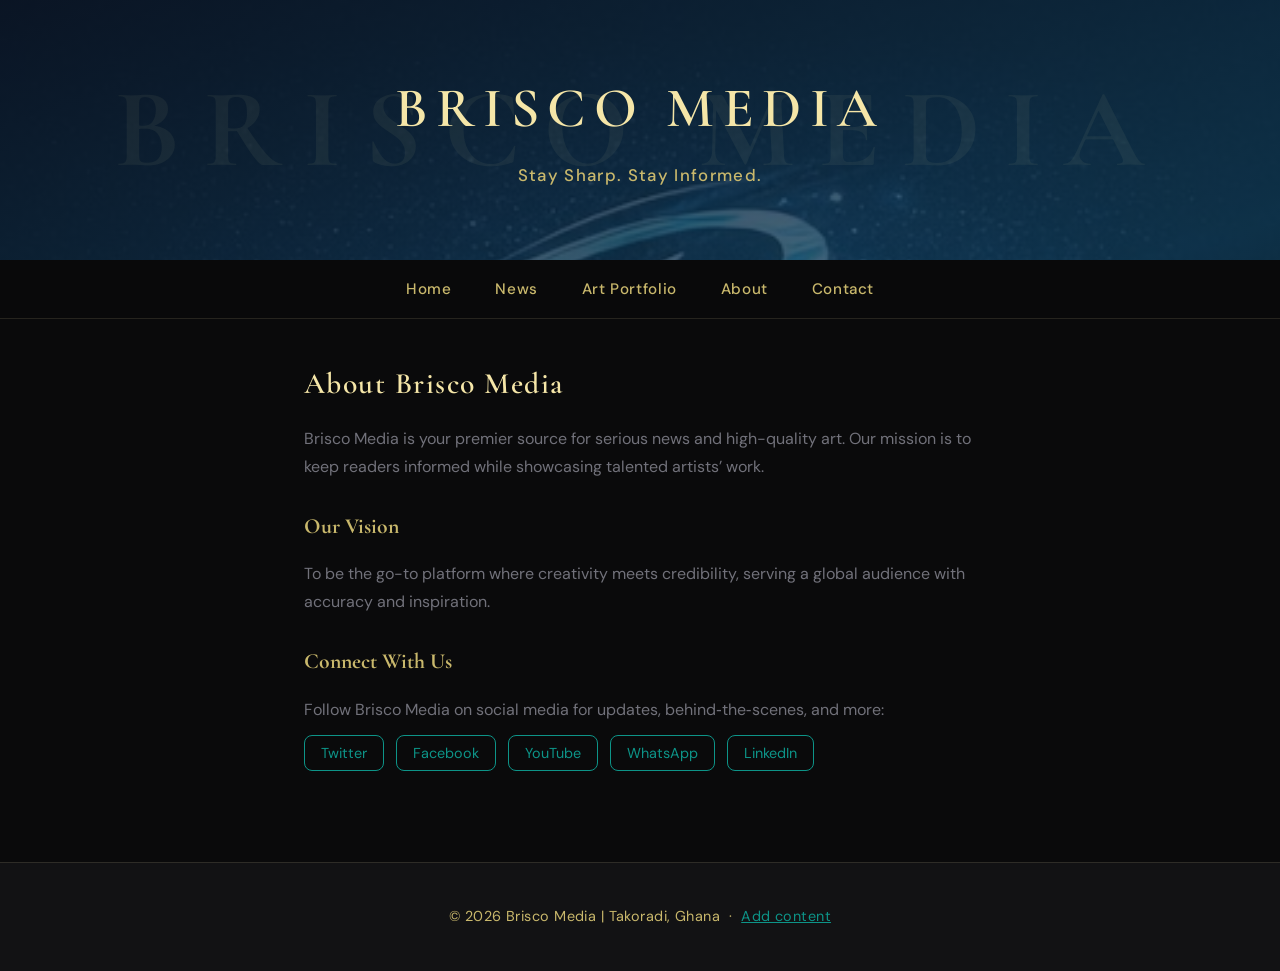
<file: about.html>
<!DOCTYPE html>
<html>
<head>
    <meta charset="UTF-8">
    <meta name="viewport" content="width=device-width, initial-scale=1">
    <title>About - Brisco Media | News &amp; Art | Takoradi, Ghana</title>
    <meta name="description" content="Brisco Media is your source for credible news and creative art. Based in Takoradi, Ghana. Stay sharp, stay informed.">
    <meta name="keywords" content="Brisco Media, about, news Ghana, art portfolio, Bright Kwamet, Takoradi Ghana">
    <link rel="canonical" href="https://briscomedia.com/about.html">
    <meta property="og:type" content="website">
    <meta property="og:title" content="About Brisco Media | News &amp; Art | Takoradi, Ghana">
    <meta property="og:description" content="Credible news and creative art. Brisco Media – Takoradi, Ghana.">
    <meta property="og:url" content="https://briscomedia.com/about.html">
    <meta property="og:site_name" content="Brisco Media">
    <meta property="og:image" content="https://briscomedia.com/images/file_00000000142c71f8aa78889ea8dfe3db~2.png">
    <meta property="og:locale" content="en_GH">
    <meta name="twitter:card" content="summary_large_image">
    <meta name="twitter:title" content="About Brisco Media | Takoradi, Ghana">
    <meta name="twitter:description" content="Credible news and creative art. Brisco Media – Takoradi, Ghana.">
    <link rel="stylesheet" href="style.css">
</head>
<body>

<header>
    <h1 class="main-title">Brisco Media</h1>
    <p>Stay Sharp. Stay Informed.</p>
</header>

<nav>
    <a href="index.html">Home</a>
    <a href="news.html">News</a>
    <a href="gallery.html">Art Portfolio</a>
    <a href="about.html">About</a>
    <a href="contact.html">Contact</a>
</nav>

<section class="content">
    <h2>About Brisco Media</h2>
    <p>Brisco Media is your premier source for serious news and high-quality art. Our mission is to keep readers informed while showcasing talented artists’ work.</p>
    <h3>Our Vision</h3>
    <p>To be the go-to platform where creativity meets credibility, serving a global audience with accuracy and inspiration.</p>
    <h3>Connect With Us</h3>
    <p>Follow Brisco Media on social media for updates, behind‑the‑scenes, and more:</p>
    <ul class="social-list">
        <li><a href="https://twitter.com/brightkwamet" target="_blank" rel="noopener noreferrer">Twitter</a></li>
        <li><a href="https://www.facebook.com/brightkwamet" target="_blank" rel="noopener noreferrer">Facebook</a></li>
        <li><a href="https://www.youtube.com/@brightkwamet" target="_blank" rel="noopener noreferrer">YouTube</a></li>
        <li><a href="https://wa.me/233248897239" target="_blank" rel="noopener noreferrer">WhatsApp</a></li>
        <li><a href="https://www.linkedin.com/in/brightkwamet" target="_blank" rel="noopener noreferrer">LinkedIn</a></li>
    </ul>
</section>

<footer>
    <p>© 2026 Brisco Media | Takoradi, Ghana &nbsp;·&nbsp; <a href="add-content.html" style="color: var(--accent);">Add content</a></p>
</footer>

</body>
</html>
</file>
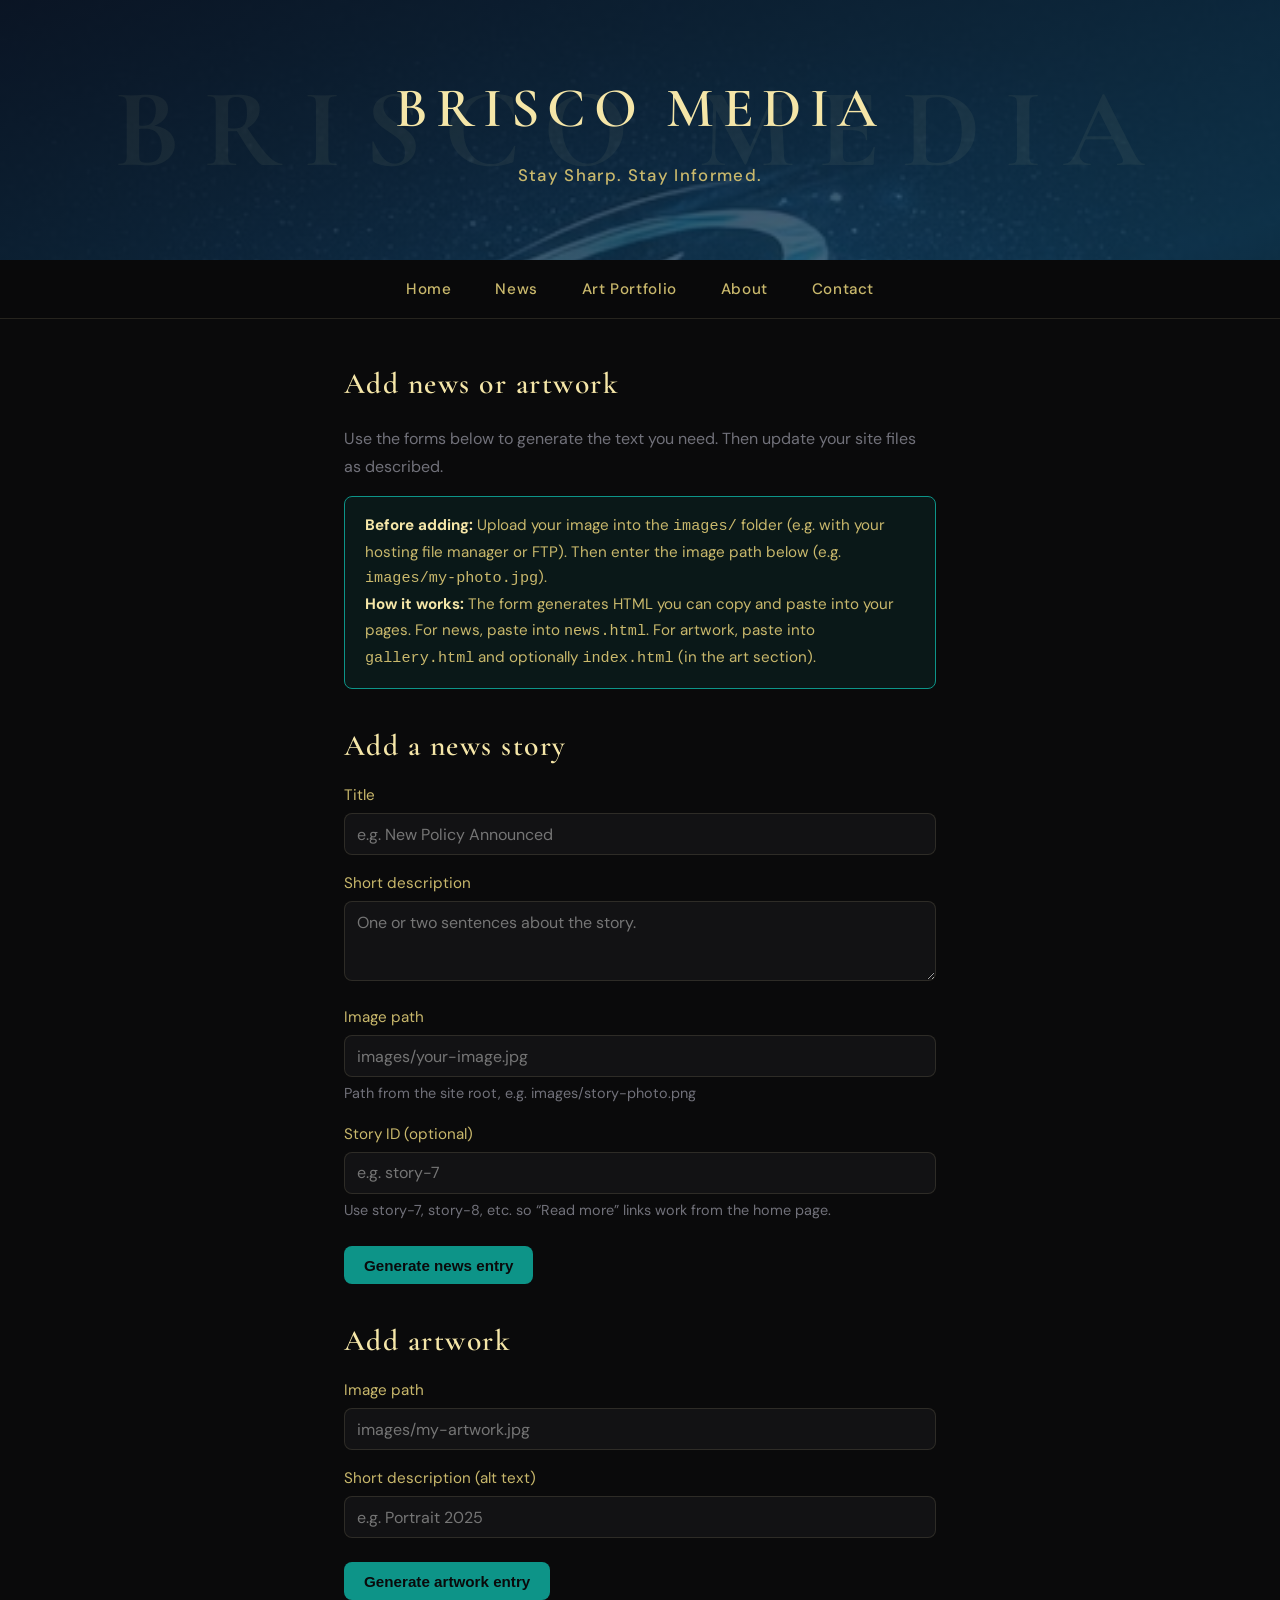
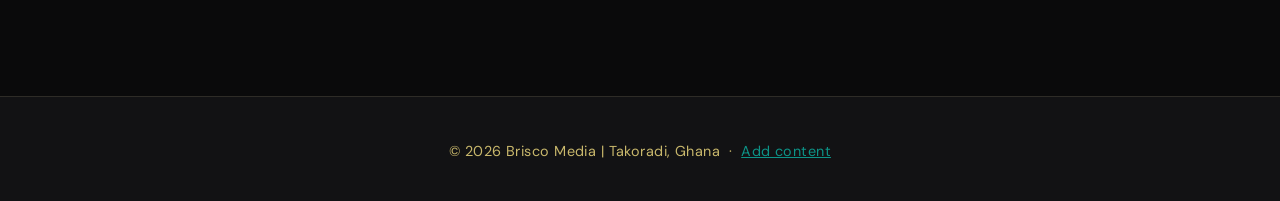
<file: add-content.html>
<!DOCTYPE html>
<html lang="en">
<head>
    <meta charset="UTF-8">
    <meta name="viewport" content="width=device-width, initial-scale=1">
    <title>Add News &amp; Artwork - Brisco Media</title>
    <meta name="robots" content="noindex">
    <link rel="stylesheet" href="style.css">
    <style>
        .add-content-page .content { max-width: 640px; }
        .add-content-page h2 { margin-top: 2rem; margin-bottom: 0.75rem; }
        .add-content-page h2:first-of-type { margin-top: 0; }
        .add-content-page .form-group { margin-bottom: 1rem; }
        .add-content-page label { display: block; margin-bottom: 0.25rem; color: var(--text-soft); font-size: 0.95rem; }
        .add-content-page input[type="text"],
        .add-content-page textarea { width: 100%; padding: 0.6rem 0.75rem; border: 1px solid var(--border); border-radius: 8px; background: var(--bg-elevated); color: var(--text); font-family: inherit; font-size: 1rem; }
        .add-content-page textarea { min-height: 80px; resize: vertical; }
        .add-content-page .btn { display: inline-block; padding: 0.65rem 1.25rem; background: var(--accent); color: var(--bg); border: none; border-radius: 8px; font-weight: 600; font-size: 0.95rem; cursor: pointer; margin-top: 0.5rem; transition: background 0.2s; }
        .add-content-page .btn:hover { background: var(--accent-hover); }
        .add-content-page .output-box { margin-top: 1rem; padding: 1rem; background: var(--bg-elevated); border: 1px solid var(--border); border-radius: 8px; }
        .add-content-page .output-box pre { margin: 0; white-space: pre-wrap; word-break: break-all; font-size: 0.85rem; color: var(--text-soft); }
        .add-content-page .output-box textarea { min-height: 120px; font-size: 0.8rem; }
        .add-content-page .steps { background: rgba(13, 148, 136, 0.1); border: 1px solid var(--accent); border-radius: 8px; padding: 1rem 1.25rem; margin-bottom: 1.5rem; font-size: 0.95rem; color: var(--text-soft); }
        .add-content-page .steps strong { color: var(--text); }
        .add-content-page .hint { font-size: 0.9rem; color: var(--muted); margin-top: 0.25rem; }
    </style>
</head>
<body class="add-content-page">

<header>
    <h1 class="main-title">Brisco Media</h1>
    <p>Stay Sharp. Stay Informed.</p>
</header>

<nav>
    <a href="index.html">Home</a>
    <a href="news.html">News</a>
    <a href="gallery.html">Art Portfolio</a>
    <a href="about.html">About</a>
    <a href="contact.html">Contact</a>
</nav>

<section class="content">
    <h2>Add news or artwork</h2>
    <p>Use the forms below to generate the text you need. Then update your site files as described.</p>

    <div class="steps">
        <strong>Before adding:</strong> Upload your image into the <code>images/</code> folder (e.g. with your hosting file manager or FTP). Then enter the image path below (e.g. <code>images/my-photo.jpg</code>).<br>
        <strong>How it works:</strong> The form generates HTML you can copy and paste into your pages. For news, paste into <code>news.html</code>. For artwork, paste into <code>gallery.html</code> and optionally <code>index.html</code> (in the art section).
    </div>

    <!-- Add News -->
    <h2>Add a news story</h2>
    <form id="form-news">
        <div class="form-group">
            <label for="news-title">Title</label>
            <input type="text" id="news-title" required placeholder="e.g. New Policy Announced">
        </div>
        <div class="form-group">
            <label for="news-desc">Short description</label>
            <textarea id="news-desc" required placeholder="One or two sentences about the story."></textarea>
        </div>
        <div class="form-group">
            <label for="news-image">Image path</label>
            <input type="text" id="news-image" required placeholder="images/your-image.jpg">
            <p class="hint">Path from the site root, e.g. images/story-photo.png</p>
        </div>
        <div class="form-group">
            <label for="news-id">Story ID (optional)</label>
            <input type="text" id="news-id" placeholder="e.g. story-7">
            <p class="hint">Use story-7, story-8, etc. so “Read more” links work from the home page.</p>
        </div>
        <button type="submit" class="btn">Generate news entry</button>
    </form>
    <div id="news-output" class="output-box" style="display:none;">
        <p><strong>What to do:</strong></p>
        <ol style="margin: 0.5rem 0 0.75rem 1.25rem; color: var(--text-soft);">
            <li>Copy the HTML below.</li>
            <li>Open <code>news.html</code> in a text editor.</li>
            <li>Paste it inside the <code>&lt;section class="news-grid"&gt;</code>, before the closing <code>&lt;/section&gt;</code></li>
            <li>To show it on the home page as Trending, also paste the trending card into <code>index.html</code> inside <code>&lt;div class="trending-grid"&gt;</code>.</li>
        </ol>
        <label style="display:block; margin-top: 0.5rem;">News card (paste into news.html):</label>
        <textarea id="news-html-out" readonly></textarea>
        <label style="display:block; margin-top: 1rem;">Trending card (optional – paste into index.html):</label>
        <textarea id="news-trending-out" readonly></textarea>
    </div>

    <!-- Add Artwork -->
    <h2>Add artwork</h2>
    <form id="form-art">
        <div class="form-group">
            <label for="art-src">Image path</label>
            <input type="text" id="art-src" required placeholder="images/my-artwork.jpg">
        </div>
        <div class="form-group">
            <label for="art-alt">Short description (alt text)</label>
            <input type="text" id="art-alt" placeholder="e.g. Portrait 2025">
        </div>
        <button type="submit" class="btn">Generate artwork entry</button>
    </form>
    <div id="art-output" class="output-box" style="display:none;">
        <p><strong>What to do:</strong></p>
        <ol style="margin: 0.5rem 0 0.75rem 1.25rem; color: var(--text-soft);">
            <li>Copy the HTML below.</li>
            <li>Open <code>gallery.html</code> in a text editor.</li>
            <li>Paste it inside <code>&lt;div class="art-grid"&gt;</code>, before the closing <code>&lt;/div&gt;</code>.</li>
            <li>To show on the home page, also paste into <code>index.html</code> inside <code>&lt;div class="art-grid"&gt;</code> in the Art section.</li>
        </ol>
        <label style="display:block; margin-top: 0.5rem;">Artwork (copy and paste into gallery.html and index.html):</label>
        <textarea id="art-html-out" readonly></textarea>
    </div>
</section>

<footer>
    <p>© 2026 Brisco Media | Takoradi, Ghana &nbsp;·&nbsp; <a href="add-content.html" style="color: var(--accent);">Add content</a></p>
</footer>

<script>
(function () {
  function escapeHtml(s) {
    if (!s) return '';
    var d = document.createElement('div');
    d.textContent = s;
    return d.innerHTML;
  }

  function nextNewsId() {
    var id = document.getElementById('news-id').value.trim();
    if (id) return id;
    return 'story-' + (Math.floor(Math.random() * 9000) + 1000);
  }

  document.getElementById('form-news').addEventListener('submit', function (e) {
    e.preventDefault();
    var title = document.getElementById('news-title').value.trim();
    var description = document.getElementById('news-desc').value.trim();
    var image = document.getElementById('news-image').value.trim();
    var id = nextNewsId();
    var newsCard = '    <div class="news-card">\n        <img src="' + escapeHtml(image) + '" alt="' + escapeHtml(title) + '" class="modal-img">\n        <h3 id="' + escapeHtml(id) + '">' + escapeHtml(title) + '</h3>\n        <p>' + escapeHtml(description) + '</p>\n    </div>';
    var trendingCard = '        <article class="trending-card">\n            <img src="' + escapeHtml(image) + '" alt="' + escapeHtml(title) + '" class="trending-img modal-img">\n            <div class="trending-content">\n                <h3>' + escapeHtml(title) + '</h3>\n                <p>' + escapeHtml(description) + '</p>\n                <a href="news.html#' + escapeHtml(id) + '">Read More →</a>\n            </div>\n        </article>';
    document.getElementById('news-html-out').value = newsCard;
    document.getElementById('news-trending-out').value = trendingCard;
    document.getElementById('news-output').style.display = 'block';
  });

  document.getElementById('form-art').addEventListener('submit', function (e) {
    e.preventDefault();
    var src = document.getElementById('art-src').value.trim();
    var alt = document.getElementById('art-alt').value.trim() || 'Art';
    var img = '        <img src="' + escapeHtml(src) + '" alt="' + escapeHtml(alt) + '" class="modal-img">';
    document.getElementById('art-html-out').value = img;
    document.getElementById('art-output').style.display = 'block';
  });
})();
</script>

</body>
</html>
</file>
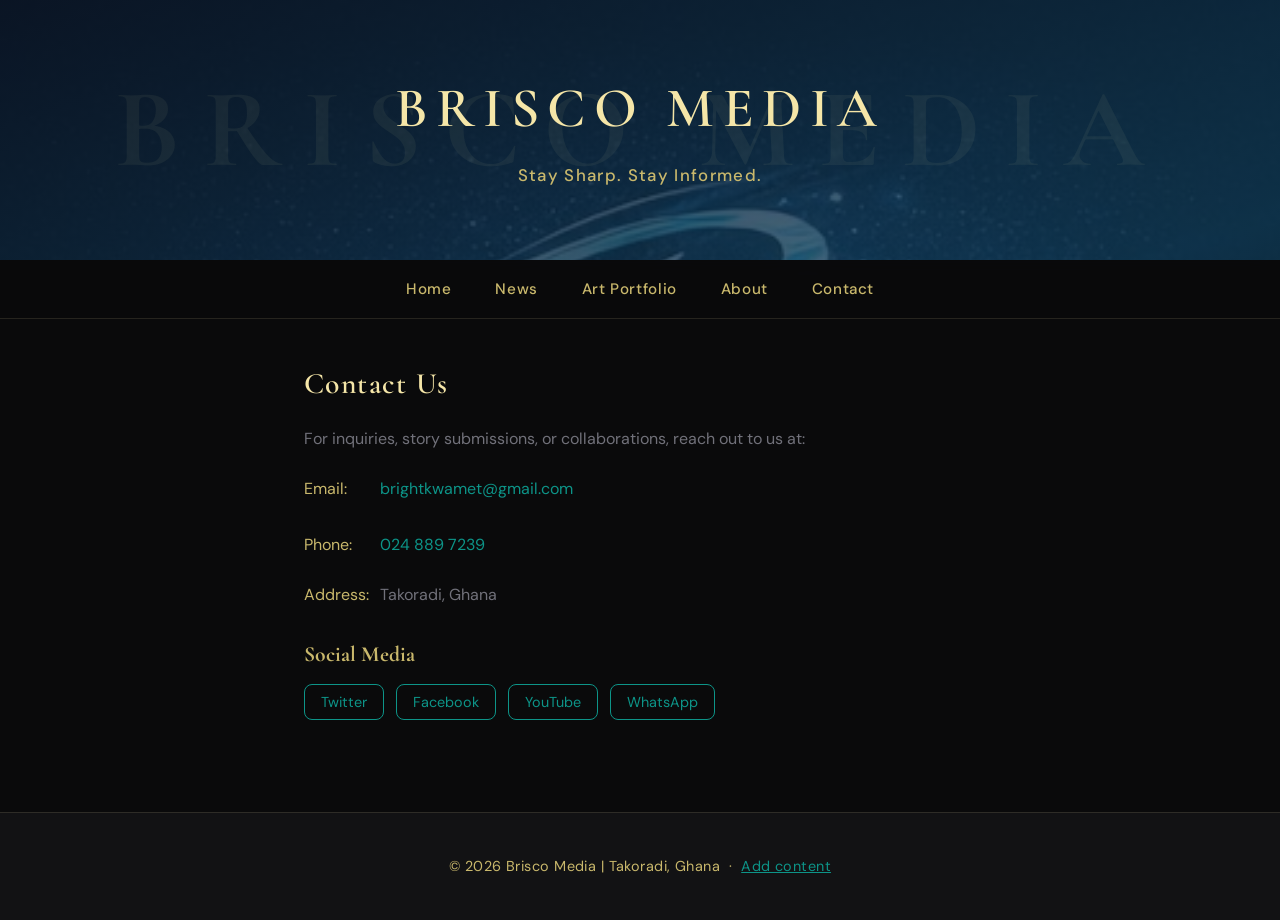
<file: contact.html>
<!DOCTYPE html>
<html>
<head>
    <meta charset="UTF-8">
    <meta name="viewport" content="width=device-width, initial-scale=1">
    <title>Contact - Brisco Media | News &amp; Art | Takoradi, Ghana</title>
    <meta name="description" content="Contact Brisco Media in Takoradi, Ghana. Phone 024 889 7239. Email for news tips, collaborations, and inquiries.">
    <meta name="keywords" content="contact Brisco Media, Takoradi Ghana, news Ghana, Bright Kwamet, email, phone, WhatsApp">
    <link rel="canonical" href="https://briscomedia.com/contact.html">
    <!-- Open Graph / Facebook, WhatsApp, etc. -->
    <meta property="og:type" content="website">
    <meta property="og:title" content="Contact - Brisco Media | Takoradi, Ghana">
    <meta property="og:description" content="Reach Brisco Media for news and art. Phone 024 889 7239. Takoradi, Ghana.">
    <meta property="og:url" content="https://briscomedia.com/contact.html">
    <meta property="og:site_name" content="Brisco Media">
    <meta property="og:image" content="https://briscomedia.com/images/file_00000000142c71f8aa78889ea8dfe3db~2.png">
    <meta property="og:locale" content="en_GH">
    <!-- Twitter -->
    <meta name="twitter:card" content="summary_large_image">
    <meta name="twitter:title" content="Contact - Brisco Media | Takoradi, Ghana">
    <meta name="twitter:description" content="Reach Brisco Media. Phone 024 889 7239. Takoradi, Ghana.">
    <link rel="stylesheet" href="style.css">
</head>
<body>

<header>
    <h1 class="main-title">Brisco Media</h1>
    <p>Stay Sharp. Stay Informed.</p>
</header>

<nav>
    <a href="index.html">Home</a>
    <a href="news.html">News</a>
    <a href="gallery.html">Art Portfolio</a>
    <a href="about.html">About</a>
    <a href="contact.html">Contact</a>
</nav>

<section class="content">
    <h2>Contact Us</h2>
    <p>For inquiries, story submissions, or collaborations, reach out to us at:</p>
    <ul class="contact-list">
        <li><span class="contact-label">Email:</span> <a href="mailto:brightkwamet@gmail.com">brightkwamet@gmail.com</a></li>
        <li><span class="contact-label">Phone:</span> <a href="tel:+233248897239">024 889 7239</a></li>
        <li><span class="contact-label">Address:</span> Takoradi, Ghana</li>
    </ul>
    <h3>Social Media</h3>
    <ul class="social-list">
        <li><a href="https://twitter.com/brightkwamet" target="_blank" rel="noopener noreferrer">Twitter</a></li>
        <li><a href="https://www.facebook.com/brightkwamet" target="_blank" rel="noopener noreferrer">Facebook</a></li>
        <li><a href="https://www.youtube.com/@brightkwamet" target="_blank" rel="noopener noreferrer">YouTube</a></li>
        <li><a href="https://wa.me/233248897239" target="_blank" rel="noopener noreferrer">WhatsApp</a></li>
    </ul>
</section>

<footer>
    <p>© 2026 Brisco Media | Takoradi, Ghana &nbsp;·&nbsp; <a href="add-content.html" style="color: var(--accent);">Add content</a></p>
</footer>

</body>
</html>
</file>
<file: style.css>
/* ===== Brisco Media – Elegant Editorial Theme ===== */
@import url('https://fonts.googleapis.com/css2?family=Cormorant+Garamond:ital,wght@0,500;0,600;0,700;1,500&family=DM+Sans:ital,wght@0,400;0,500;0,600;0,700;1,400&display=swap');

:root {
    --bg: #0a0a0b;
    --bg-elevated: #121214;
    --text: #f5e6a8;
    --text-soft: #c9b86c;
    --accent: #0d9488;
    --accent-hover: #14b8a6;
    --muted: #71717a;
    --border: rgba(245, 230, 168, 0.12);
    --card-bg: rgba(18, 20, 22, 0.85);
    --nav-bg: rgba(10, 10, 11, 0.92);
    --header-start: #0a1628;
    --header-end: #0e3d5c;
    --shadow: 0 4px 24px rgba(0, 0, 0, 0.4);
    --shadow-hover: 0 12px 40px rgba(0, 0, 0, 0.5);
    --font-heading: 'Cormorant Garamond', Georgia, serif;
    --font-body: 'DM Sans', system-ui, sans-serif;
    --radius: 12px;
    --radius-sm: 8px;
    --transition: 0.25s ease;
}

* {
    box-sizing: border-box;
}

html {
    scroll-behavior: smooth;
    -webkit-text-size-adjust: 100%;
}

body {
    margin: 0;
    font-family: var(--font-body);
    font-size: 1rem;
    line-height: 1.6;
    background: var(--bg);
    color: var(--text);
    -webkit-font-smoothing: antialiased;
    overflow-x: hidden;
}

/* ===== Header ===== */
header {
    text-align: center;
    padding: 4rem 1.5rem 4.5rem;
    background:
        linear-gradient(160deg, rgba(10, 22, 40, 0.88) 0%, rgba(14, 61, 92, 0.75) 50%, rgba(0, 0, 0, 0.6) 100%),
        url('images/file_00000000142c71f8aa78889ea8dfe3db~2.png') center / cover no-repeat;
    background-attachment: scroll;
    color: var(--text);
    position: relative;
    overflow: hidden;
}

@media (min-width: 769px) {
    header {
        background-attachment: fixed;
    }
}

header::before {
    content: "BRISCO MEDIA";
    position: absolute;
    top: 50%;
    left: 50%;
    transform: translate(-50%, -50%);
    font-family: var(--font-heading);
    font-size: clamp(3rem, 10vw, 7rem);
    font-weight: 700;
    letter-spacing: 0.2em;
    color: rgba(245, 230, 168, 0.06);
    z-index: 0;
    white-space: nowrap;
    pointer-events: none;
}

header h1 {
    font-family: var(--font-heading);
    font-size: clamp(2.25rem, 5vw, 3.5rem);
    font-weight: 600;
    letter-spacing: 0.15em;
    color: var(--text);
    position: relative;
    z-index: 2;
    margin: 0 0 0.5rem 0;
    text-transform: uppercase;
}

header p {
    font-family: var(--font-body);
    font-size: 1.05rem;
    font-weight: 500;
    letter-spacing: 0.08em;
    color: var(--text-soft);
    position: relative;
    z-index: 2;
    margin: 0;
}

/* ===== Navigation ===== */
nav {
    background: var(--nav-bg);
    backdrop-filter: blur(12px);
    -webkit-backdrop-filter: blur(12px);
    border-bottom: 1px solid var(--border);
    padding: 1rem 1.5rem;
    text-align: center;
    position: sticky;
    top: 0;
    z-index: 999;
}

nav a {
    color: var(--text-soft);
    margin: 0 1.25rem;
    text-decoration: none;
    font-weight: 500;
    font-size: 0.95rem;
    letter-spacing: 0.04em;
    padding-bottom: 0.25rem;
    border-bottom: 2px solid transparent;
    transition: color var(--transition), border-color var(--transition);
}

nav a:hover {
    color: var(--text);
    border-bottom-color: var(--accent);
}

/* ===== Mobile: Navigation & touch targets ===== */
@media (max-width: 768px) {
    header {
        padding: 2.5rem 1rem 3rem;
    }

    nav {
        padding: 0.75rem 1rem;
    }

    nav a {
        display: inline-block;
        margin: 0 0.5rem;
        padding: 0.75rem 0.5rem;
        min-height: 44px;
        min-width: 44px;
        line-height: 1.2;
        text-align: center;
        box-sizing: border-box;
    }
}

@media (max-width: 480px) {
    nav {
        display: flex;
        flex-wrap: wrap;
        justify-content: center;
        gap: 0.25rem;
        padding: 0.75rem 0.5rem;
    }

    nav a {
        flex: 1 1 calc(50% - 0.5rem);
        min-width: 120px;
        padding: 0.85rem 0.5rem;
        font-size: 0.9rem;
    }
}

/* ===== Section titles ===== */
section h2 {
    font-family: var(--font-heading);
    font-size: clamp(1.75rem, 4vw, 2.25rem);
    font-weight: 600;
    color: var(--text);
    text-align: center;
    margin: 0 0 1.75rem 0;
    letter-spacing: 0.05em;
}

/* ===== Trending Stories ===== */
.trending {
    padding: 3.5rem 1.5rem;
    max-width: 1100px;
    margin: 0 auto;
}

.trending-grid {
    display: grid;
    grid-template-columns: repeat(auto-fit, minmax(320px, 1fr));
    gap: 1.75rem;
}

.trending-card {
    background: var(--card-bg);
    border-radius: var(--radius);
    overflow: hidden;
    display: grid;
    grid-template-columns: 1fr 1.2fr;
    gap: 0;
    border: 1px solid var(--border);
    box-shadow: var(--shadow);
    transition: transform var(--transition), box-shadow var(--transition);
}

.trending-card:hover {
    transform: translateY(-6px);
    box-shadow: var(--shadow-hover);
}

.trending-img {
    width: 100%;
    height: 220px;
    object-fit: cover;
}

.trending-content {
    padding: 1.5rem 1.25rem;
    display: flex;
    flex-direction: column;
    justify-content: space-between;
}

.trending-card h3 {
    font-family: var(--font-heading);
    font-size: 1.35rem;
    font-weight: 600;
    color: var(--text);
    margin: 0 0 0.6rem 0;
    line-height: 1.3;
}

.trending-card p {
    color: var(--muted);
    font-size: 0.95rem;
    line-height: 1.55;
    margin: 0 0 1rem 0;
    flex-grow: 1;
}

.trending-card a {
    color: var(--accent);
    text-decoration: none;
    font-weight: 600;
    font-size: 0.9rem;
    letter-spacing: 0.03em;
    transition: color var(--transition);
    align-self: flex-start;
}

.trending-card a:hover {
    color: var(--accent-hover);
}

@media (max-width: 768px) {
    .trending-card {
        grid-template-columns: 1fr;
    }
    .trending-img {
        height: 200px;
    }
}

/* Dropdown (if used) */
.has-dropdown {
    position: relative;
    display: inline-block;
}
.has-dropdown .dropdown {
    display: none;
    position: absolute;
    top: 100%;
    left: 0;
    background: var(--bg-elevated);
    border-radius: var(--radius-sm);
    min-width: 260px;
    box-shadow: var(--shadow);
    border: 1px solid var(--border);
    z-index: 999;
}
.has-dropdown .dropdown a {
    display: block;
    padding: 0.75rem 1rem;
    color: var(--text-soft);
    text-decoration: none;
    transition: background var(--transition);
}
.has-dropdown .dropdown a:hover {
    background: rgba(255, 255, 255, 0.04);
}
.has-dropdown:hover .dropdown {
    display: block;
}
@media (max-width: 700px) {
    .has-dropdown .dropdown {
        position: static;
        display: none;
    }
    .has-dropdown.open .dropdown {
        display: block;
    }
}

/* ===== Featured / News Grid ===== */
.featured {
    margin: 2rem auto;
    max-width: 1100px;
    position: relative;
}

.featured img {
    width: 100%;
    border-radius: var(--radius);
    transition: transform var(--transition);
}

.featured img:hover {
    transform: scale(1.02);
}

.overlay {
    position: absolute;
    bottom: 0;
    left: 0;
    right: 0;
    padding: 1.5rem 1.5rem 2rem;
    background: linear-gradient(to top, rgba(0, 0, 0, 0.85), transparent);
    color: #fff;
    border-radius: 0 0 var(--radius) var(--radius);
}

.news-grid {
    display: grid;
    grid-template-columns: repeat(auto-fill, minmax(280px, 1fr));
    gap: 1.5rem;
    max-width: 1100px;
    margin: 2.5rem auto;
    padding: 0 1.5rem;
}

.news-card {
    background: var(--card-bg);
    border-radius: var(--radius);
    overflow: hidden;
    border: 1px solid var(--border);
    box-shadow: var(--shadow);
    transition: transform var(--transition), box-shadow var(--transition);
}

.news-card:hover {
    transform: translateY(-6px);
    box-shadow: var(--shadow-hover);
}

.news-card img {
    width: 100%;
    height: 200px;
    object-fit: cover;
}

.news-card h3 {
    font-family: var(--font-heading);
    font-size: 1.2rem;
    font-weight: 600;
    margin: 1rem 1rem 0.5rem;
    color: var(--text);
    line-height: 1.35;
}

.news-card p {
    margin: 0 1rem 1.25rem;
    font-size: 0.9rem;
    color: var(--muted);
    line-height: 1.5;
}

/* ===== Art Section ===== */
.art-section {
    padding: 3.5rem 1.5rem;
    max-width: 1100px;
    margin: 0 auto;
}

.art-section h2 {
    margin-bottom: 1.75rem;
}

.art-grid {
    display: grid;
    grid-template-columns: repeat(auto-fill, minmax(220px, 1fr));
    gap: 1.25rem;
}

body.home .art-grid {
    grid-template-columns: repeat(auto-fill, minmax(160px, 1fr));
    gap: 0.9rem;
}

body.home .art-grid img {
    height: 130px;
}

@media (max-width: 600px) {
    body.home .art-grid {
        grid-template-columns: repeat(auto-fill, minmax(120px, 1fr));
    }
    body.home .art-grid img {
        height: 100px;
    }
}

.art-grid img {
    width: 100%;
    height: 220px;
    object-fit: cover;
    border-radius: var(--radius-sm);
    transition: transform var(--transition), box-shadow var(--transition);
    cursor: pointer;
    border: 1px solid var(--border);
    box-shadow: var(--shadow);
}

.art-grid img:hover {
    transform: scale(1.04);
    box-shadow: var(--shadow-hover);
}

/* ===== Modal / Lightbox ===== */
.modal {
    display: none;
    position: fixed;
    z-index: 9999;
    inset: 0;
    background: rgba(0, 0, 0, 0.92);
    align-items: center;
    justify-content: center;
    padding: 2rem;
    animation: modalFade 0.25s ease;
}

.modal.active {
    display: flex;
}

.modal-content {
    position: relative;
    max-width: 90vw;
    max-height: 90vh;
}

.modal-content img {
    width: 100%;
    height: auto;
    max-height: 85vh;
    object-fit: contain;
    border-radius: var(--radius-sm);
    box-shadow: 0 20px 60px rgba(0, 0, 0, 0.6);
}

.modal-close {
    position: absolute;
    top: -2.5rem;
    right: 0;
    color: var(--text);
    font-size: 2rem;
    font-weight: 300;
    cursor: pointer;
    background: none;
    border: none;
    z-index: 10000;
    padding: 0.25rem;
    line-height: 1;
    transition: color var(--transition);
}

.modal-close:hover {
    color: var(--accent);
}

@keyframes modalFade {
    from {
        opacity: 0;
    }
    to {
        opacity: 1;
    }
}

@media (max-width: 768px) {
    .modal-content img {
        max-height: 80vh;
    }
    .modal-close {
        top: -2rem;
        font-size: 1.75rem;
    }
}

/* ===== Footer ===== */
footer {
    background: var(--bg-elevated);
    color: var(--text-soft);
    text-align: center;
    padding: 1.75rem 1.5rem;
    margin-top: 3rem;
    border-top: 1px solid var(--border);
    font-size: 0.9rem;
    letter-spacing: 0.03em;
}

/* ===== Content (About, Contact, etc.) ===== */
.content {
    max-width: 720px;
    margin: 2.5rem auto;
    padding: 0 1.5rem 3rem;
    line-height: 1.7;
}

.content h2 {
    font-family: var(--font-heading);
    font-size: 1.85rem;
    margin-bottom: 1rem;
    color: var(--text);
    text-align: left;
}

.content h3 {
    font-family: var(--font-heading);
    font-size: 1.35rem;
    margin-top: 1.75rem;
    margin-bottom: 0.5rem;
    color: var(--text-soft);
}

.content p {
    color: var(--muted);
    margin-bottom: 1rem;
}

.content ul:not(.social-list) {
    padding-left: 1.25rem;
    margin-bottom: 1rem;
}

.content ul:not(.social-list) li {
    margin-bottom: 0.5rem;
    color: var(--muted);
}

.content ul.contact-list {
    list-style: none;
    padding-left: 0;
}

.content ul.contact-list li {
    margin-bottom: 0.75rem;
}

.content ul.contact-list a {
    color: var(--accent);
    text-decoration: none;
    display: inline-block;
    padding: 0.5rem 0;
    min-height: 44px;
    line-height: 1.5;
    transition: color var(--transition);
}

.content ul.contact-list a:hover {
    color: var(--accent-hover);
}

.contact-label {
    display: inline-block;
    min-width: 4.5rem;
    color: var(--text-soft);
}

.content-error {
    text-align: center;
    color: var(--muted);
    padding: 2rem 1rem;
}

.content-error code {
    background: var(--bg-elevated);
    padding: 0.2rem 0.4rem;
    border-radius: 4px;
}

.social-list {
    list-style: none;
    padding: 0;
    margin: 1rem 0 0 0;
    display: flex;
    flex-wrap: wrap;
    gap: 0.75rem;
}

.social-list li a {
    color: var(--accent);
    text-decoration: none;
    border: 1px solid var(--accent);
    padding: 0.5rem 1rem;
    border-radius: var(--radius-sm);
    font-size: 0.9rem;
    transition: background var(--transition), color var(--transition);
}

.social-list li a:hover {
    background: var(--accent);
    color: var(--bg);
}

/* ===== Mobile: General improvements ===== */
@media (max-width: 768px) {
    .trending,
    .art-section {
        padding: 2rem 1rem;
    }

    .trending-card a,
    .news-card a {
        display: inline-block;
        padding: 0.5rem 0;
        min-height: 44px;
        line-height: 1.4;
    }

    .news-grid {
        padding: 0 1rem;
        margin: 1.5rem auto;
        gap: 1.25rem;
    }

    .content {
        padding: 1.5rem 1rem 2.5rem;
    }

    .content h2 {
        font-size: 1.5rem;
    }

    .content h3 {
        font-size: 1.2rem;
        margin-top: 1.5rem;
    }

    .social-list {
        flex-direction: column;
        gap: 0.5rem;
    }

    .social-list li a {
        display: block;
        text-align: center;
        padding: 0.85rem 1rem;
        min-height: 48px;
        line-height: 1.4;
    }

    .modal {
        padding: 1rem;
    }

    .modal-close {
        top: 0.5rem;
        right: 0.5rem;
        padding: 0.5rem;
        min-width: 44px;
        min-height: 44px;
        display: flex;
        align-items: center;
        justify-content: center;
    }

    footer {
        padding: 1.25rem 1rem;
        font-size: 0.85rem;
    }
}

@media (max-width: 480px) {
    header::before {
        font-size: 2.5rem;
        letter-spacing: 0.1em;
    }

    .trending-grid {
        gap: 1.25rem;
    }

    .trending-content {
        padding: 1.25rem 1rem;
    }

    .trending-card h3 {
        font-size: 1.2rem;
    }
}
</file>
